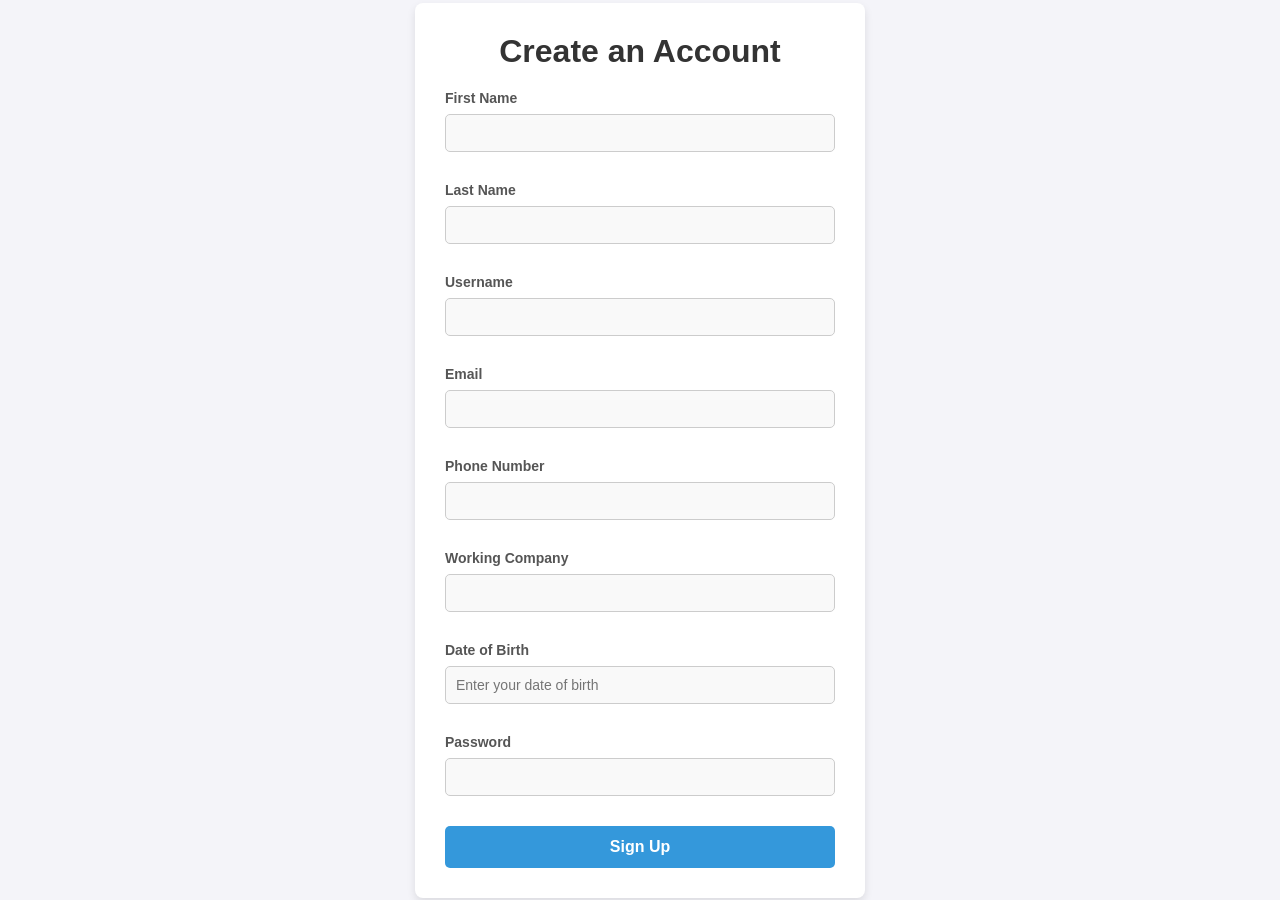
<file: templates/sign_up.html>
<!DOCTYPE html>
<html lang="en">
<head>
    <meta charset="UTF-8">
    <meta name="viewport" content="width=device-width, initial-scale=1.0">
    <title>Sign Up</title>
    <style>
        /* Basic Reset */
        * {
            margin: 0;
            padding: 0;
            box-sizing: border-box;
        }

        body {
            font-family: Arial, sans-serif;
            background-color: #f4f4f9;
            display: flex;
            justify-content: center;
            align-items: center;
            height: 100vh;
            margin: 0;
        }

        .container {
            background-color: #fff;
            padding: 30px;
            border-radius: 8px;
            box-shadow: 0 4px 8px rgba(0, 0, 0, 0.1);
            width: 100%;
            max-width: 450px;
        }

        h1 {
            text-align: center;
            color: #333;
            margin-bottom: 20px;
        }

        label {
            font-size: 14px;
            font-weight: bold;
            color: #555;
            margin-bottom: 8px;
            display: block;
        }

        input {
            width: 100%;
            padding: 10px;
            margin-bottom: 15px;
            border: 1px solid #ccc;
            border-radius: 5px;
            font-size: 14px;
            color: #333;
            background-color: #f9f9f9;
        }

        input:focus {
            border-color: #3498db;
            outline: none;
        }

        button {
            width: 100%;
            padding: 12px;
            background-color: #3498db;
            color: white;
            border: none;
            border-radius: 5px;
            font-size: 16px;
            font-weight: bold;
            cursor: pointer;
            transition: background-color 0.3s ease;
        }

        button:hover {
            background-color: #2980b9;
        }

        .form-group {
            margin-bottom: 15px;
        }

        /* Flexbox for responsiveness */
        @media screen and (max-width: 600px) {
            .container {
                padding: 20px;
                width: 90%;
                max-width: 400px;
            }

            input {
                font-size: 16px;
            }

            button {
                font-size: 18px;
                padding: 14px;
            }
        }
    </style>
</head>
<body>

    <div class="container">
        <h1>Create an Account</h1>
        <form method="POST" action="{{ url_for('sign_up') }}">
            <!-- First Name -->
            <div class="form-group">
                <label for="first_name">First Name</label>
                <input type="text" name="first_name" id="first_name" required>
            </div>

            <!-- Last Name -->
            <div class="form-group">
                <label for="last_name">Last Name</label>
                <input type="text" name="last_name" id="last_name" required>
            </div>

            <!-- Username -->
            <div class="form-group">
                <label for="username">Username</label>
                <input type="text" name="username" id="username" required>
            </div>

            <!-- Email -->
            <div class="form-group">
                <label for="email">Email</label>
                <input type="email" name="email" id="email" required>
            </div>

            <!-- Phone Number -->
            <div class="form-group">
                <label for="phone">Phone Number</label>
                <input type="tel" name="phone" id="phone" required>
            </div>

            <!-- Working Company -->
            <div class="form-group">
                <label for="company">Working Company</label>
                <input type="text" name="company" id="company" required>
            </div>

            <div class="form-group">
                <label for="dob">Date of Birth</label>
                <input type="text" name="dob" id="dob" placeholder="Enter your date of birth" required>
            </div>
            

            <!-- Password -->
            <div class="form-group">
                <label for="password">Password</label>
                <input type="password" name="password" id="password" required>
            </div>

            <button type="submit">Sign Up</button>
        </form>
    </div>

</body>
</html>
</file>
